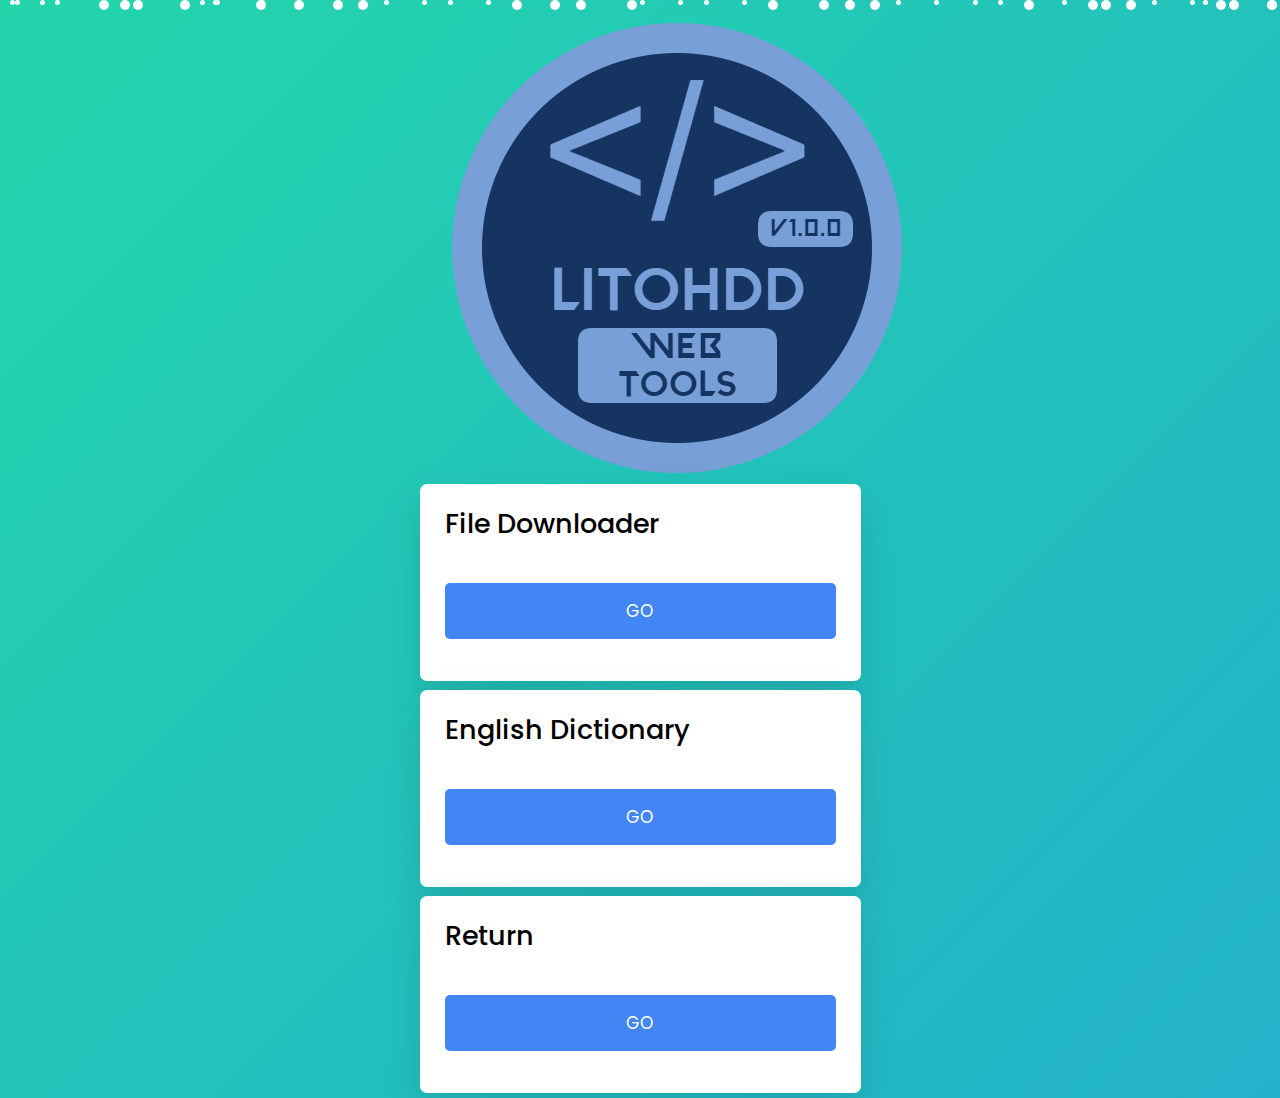
<file: projects/web_tools/index.html>
<!DOCTYPE html>
<html lang="en" dir="ltr">
  <head>
    <meta charset="utf-8">
    <title>LitoHDD | Web Tools</title>
    <link rel="icon" type="image/x-icon" href="/assets/favicon.ico" />
    <link rel="stylesheet" href="/projects/web_tools/css/style.css">
    <meta name="viewport" content="width=device-width, initial-scale=1.0">
  </head>
  <body>
    <div class="tpl-snow">
      <div></div>
      <div></div>
      <div></div>
      <div></div>
      <div></div>
      <div></div>
      <div></div>
      <div></div>
      <div></div>
      <div></div>
      <div></div>
      <div></div>
      <div></div>
      <div></div>
      <div></div>
      <div></div>
      <div></div>
      <div></div>
      <div></div>
      <div></div>
      <div></div>
      <div></div>
      <div></div>
      <div></div>
      <div></div>
      <div></div>
      <div></div>
      <div></div>
      <div></div>
      <div></div>
      <div></div>
      <div></div>
      <div></div>
      <div></div>
      <div></div>
      <div></div>
      <div></div>
      <div></div>
      <div></div>
      <div></div>
      <div></div>
      <div></div>
      <div></div>
      <div></div>
      <div></div>
      <div></div>
      <div></div>
      <div></div>
  </div>
  <section>
    <img id="avatar" src="/projects/web_tools/images/avatar.png" alt="">
  </section>
    <div class="wrapper">
      <header>
        <h1>File Downloader</h1>
      </header>
      <form action="#">
        <a href="tools/file_downloader/file_downloader.html"><button>GO</button></a>
      </form>
    </div>
    <div class="wrapper">
      <header>
        <h1>English Dictionary</h1>
      </header>
      <form action="#">
        <a href="tools/english_dictionary/english_dictionary.html"><button>GO</button></a>
      </form>
    </div>
    <div class="wrapper">
      <header>
        <h1>Return</h1>
      </header>
      <form action="#">
        <a href="/index.html"><button>GO</button></a>
      </form>
    </div>
  </body>
</html>
</file>
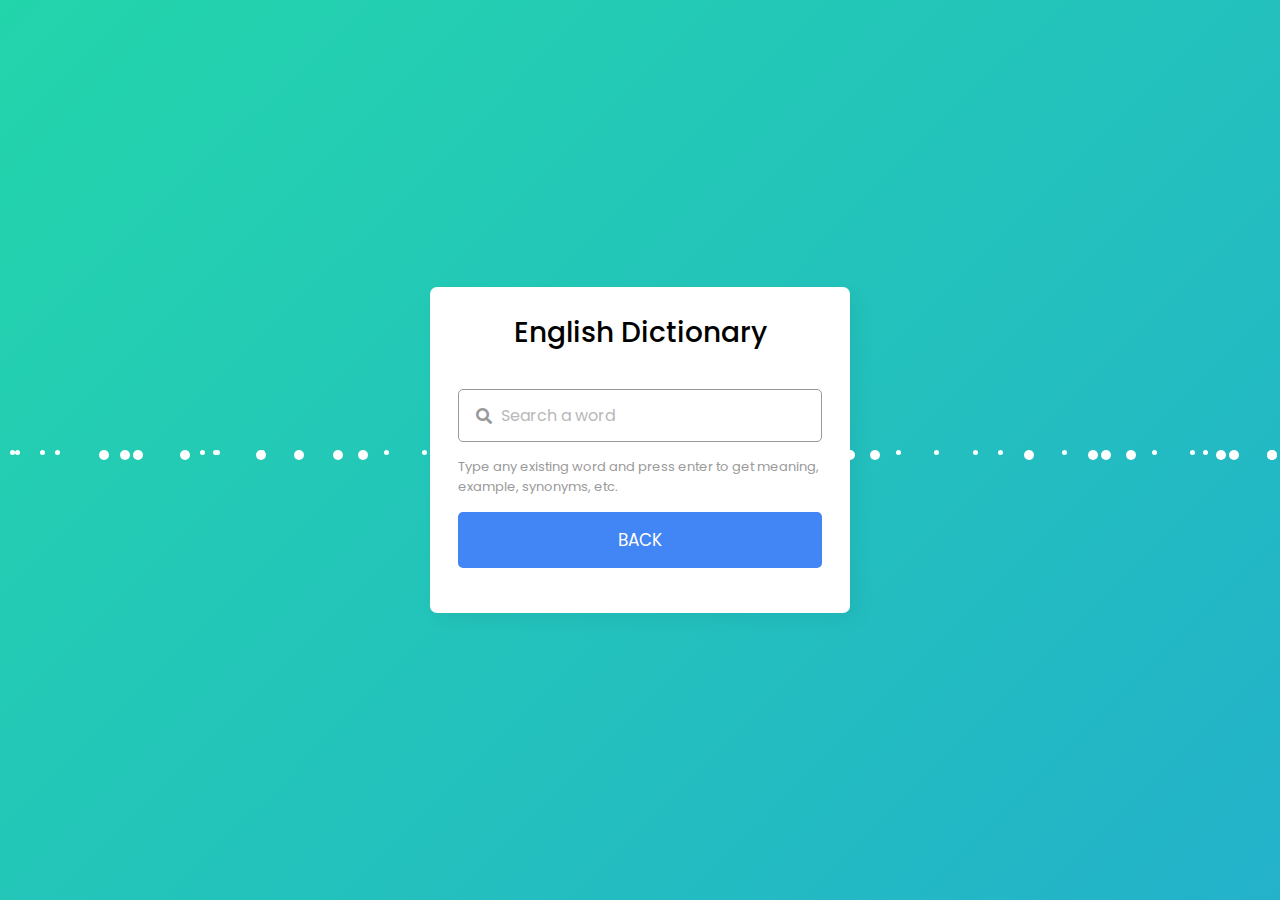
<file: projects/web_tools/tools/english_dictionary/english_dictionary.html>
<!DOCTYPE html>
<html lang="en" dir="ltr">
  <head>
    <meta charset="utf-8">  
    <title>Dictionary App in JavaScript | LitoHDD | Web Tools</title>
    <link rel="icon" type="image/x-icon" href="/assets/favicon.ico" />
    <link rel="stylesheet" href="/projects/web_tools/tools/english_dictionary/css/style.css">
    <meta name="viewport" content="width=device-width, initial-scale=1.0">
    <link rel="stylesheet" href="https://fonts.googleapis.com/icon?family=Material+Icons">
    <link rel="stylesheet" href="https://cdnjs.cloudflare.com/ajax/libs/font-awesome/5.15.3/css/all.min.css"/>
  </head>
  <body>
    <div class="tpl-snow">
      <div></div>
      <div></div>
      <div></div>
      <div></div>
      <div></div>
      <div></div>
      <div></div>
      <div></div>
      <div></div>
      <div></div>
      <div></div>
      <div></div>
      <div></div>
      <div></div>
      <div></div>
      <div></div>
      <div></div>
      <div></div>
      <div></div>
      <div></div>
      <div></div>
      <div></div>
      <div></div>
      <div></div>
      <div></div>
      <div></div>
      <div></div>
      <div></div>
      <div></div>
      <div></div>
      <div></div>
      <div></div>
      <div></div>
      <div></div>
      <div></div>
      <div></div>
      <div></div>
      <div></div>
      <div></div>
      <div></div>
      <div></div>
      <div></div>
      <div></div>
      <div></div>
      <div></div>
      <div></div>
      <div></div>
      <div></div>
  </div>
    <div class="wrapper">
      <header>English Dictionary</header>
      <div class="search">
        <input type="text" placeholder="Search a word" required spellcheck="false">
        <i class="fas fa-search"></i>
        <span class="material-icons">close</span>
      </div>
      <p class="info-text">Type any existing word and press enter to get meaning, example, synonyms, etc.</p>
      <ul>
        <li class="word">
          <div class="details">
            <p>__</p>
            <span>_ _</span>
          </div>
          <i class="fas fa-volume-up"></i>
        </li>
        <div class="content">
          <li class="meaning">
            <div class="details">
              <p>Meaning</p>
              <span>___</span>
            </div>
          </li>
          <li class="example">
            <div class="details">
              <p>Example</p>
              <span>___</span>
            </div>
          </li>
          <li class="synonyms">
            <div class="details">
              <p>Synonyms</p>
              <div class="list"></div>
            </div>
          </li>
        </div>
      </ul>
      <a href="/projects/web_tools/index.html"><button id="back-button" >BACK</button></a>
    </div>
    <script src="/projects/web_tools/tools/english_dictionary/js/script.js"></script>
  </body>
</html>
</file>
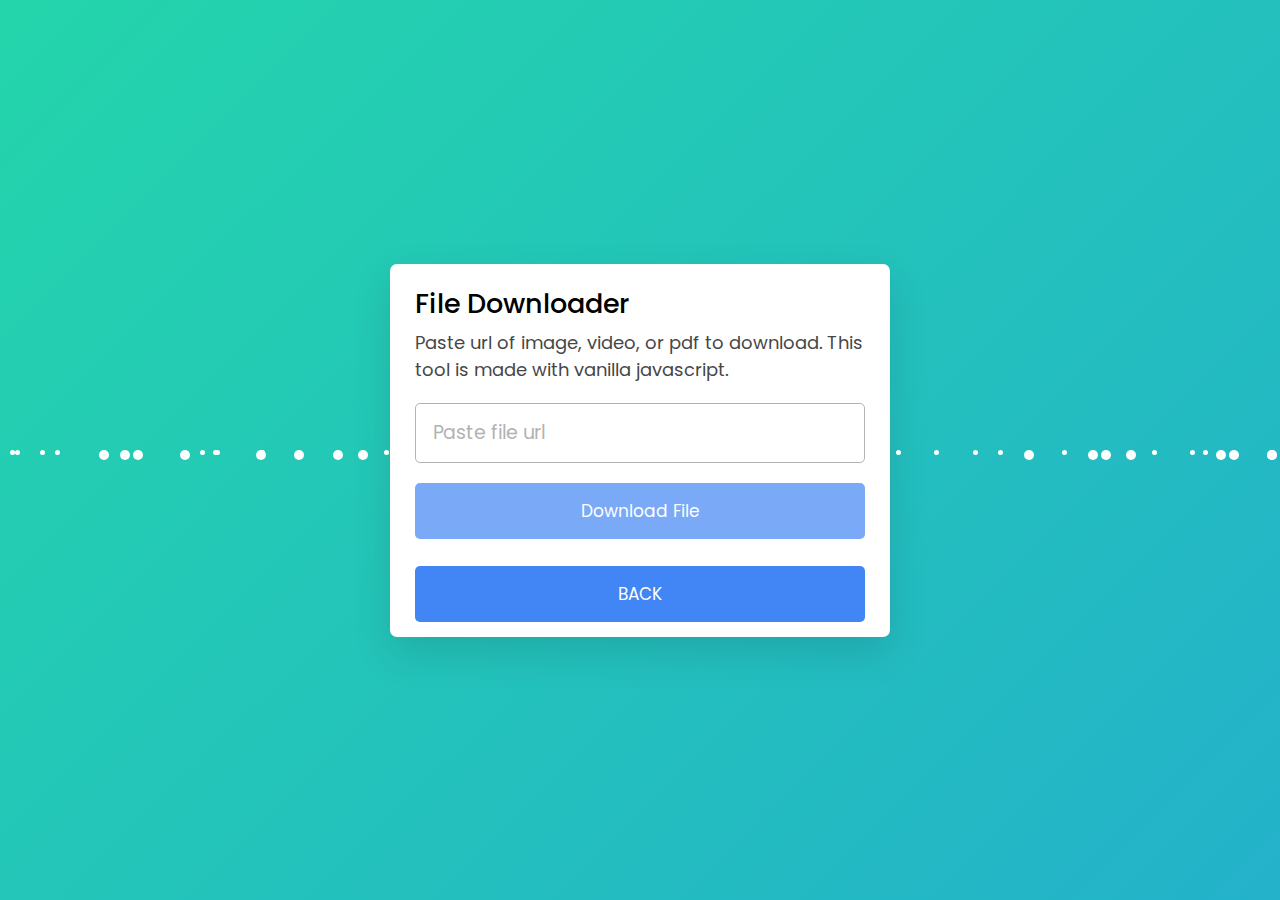
<file: projects/web_tools/tools/file_downloader/file_downloader.html>
<!DOCTYPE html>
<html lang="en" dir="ltr">
  <head>
    <meta charset="utf-8">
    <title>File Downloader in JavaScript | LitoHDD | Web Tools</title>
    <link rel="stylesheet" href="/projects/web_tools/tools/file_downloader/css/style.css">
    <meta name="viewport" content="width=device-width, initial-scale=1.0">
  </head>
  <body>
    <div class="tpl-snow">
      <div></div>
      <div></div>
      <div></div>
      <div></div>
      <div></div>
      <div></div>
      <div></div>
      <div></div>
      <div></div>
      <div></div>
      <div></div>
      <div></div>
      <div></div>
      <div></div>
      <div></div>
      <div></div>
      <div></div>
      <div></div>
      <div></div>
      <div></div>
      <div></div>
      <div></div>
      <div></div>
      <div></div>
      <div></div>
      <div></div>
      <div></div>
      <div></div>
      <div></div>
      <div></div>
      <div></div>
      <div></div>
      <div></div>
      <div></div>
      <div></div>
      <div></div>
      <div></div>
      <div></div>
      <div></div>
      <div></div>
      <div></div>
      <div></div>
      <div></div>
      <div></div>
      <div></div>
      <div></div>
      <div></div>
      <div></div>
  </div>
    <div class="wrapper">
      <header>
        <h1>File Downloader</h1>
        <p>Paste url of image, video, or pdf to download. This tool is made with vanilla javascript.</p>
      </header>
      <form action="#">
        <input type="url" placeholder="Paste file url" required>
        <button>Download File</button>
      </form>
      <a href="/projects/web_tools/index.html"><button id="back-button" >BACK</button></a>
    </div>
    <script src="/projects/web_tools/tools/file_downloader/js/script.js"></script>
  </body>
</html>
</file>
<file: projects/web_tools/css/style.css>
/* Import Google Font - Poppins */
@import url('https://fonts.googleapis.com/css2?family=Poppins:wght@400;500;600;700&display=swap');

* {
    margin: 0;
    padding: 0;
    box-sizing: border-box;
    font-family: 'Poppins', sans-serif;
}

body {
    background: linear-gradient(-45deg, #ee7752, #e73c7e, #23a6d5, #23d5ab);
    background-size: 400% 400%;
    animation: gradient 15s ease infinite;
    display: grid;
    padding: 0 10px;
    align-items: center;
    justify-content: center;
    min-height: 100vh;
}

#avatar {
    margin-top: 5%;
    margin-left: 8.2%;
    border-radius: 350px;
}

.wrapper {
    margin: 1%;
    max-width: 500px;
    background: #fff;
    border-radius: 7px;
    padding: 20px 25px 15px;
    box-shadow: 0 15px 40px rgba(0, 0, 0, 0.12);
}

header h1 {
    font-size: 27px;
    font-weight: 500;
}

form {
    margin: 0px 0 27px;
}

form button {
    width: 100%;
    border: none;
    outline: none;
    color: #fff;
    cursor: pointer;
    font-size: 17px;
    margin-top: 10%;
    padding: 15px 0;
    border-radius: 5px;
    pointer-events: none;
    background: #4285F4;
    transition: opacity 0.15s ease;
}

@keyframes gradient {
    0% {
        background-position: 0% 50%;
    }
    50% {
        background-position: 100% 50%;
    }
    100% {
        background-position: 0% 50%;
    }
}

@-moz-keyframes nieve{	
	from{top:-40px;}
    to{top:101%;}
}
@-webkit-keyframes nieve{	
	from{top:-40px;}
    to{top:2000px;}
}
@keyframes nieve{	
	from{top:-40px;}
    to{top:2000px;}
}

@-moz-keyframes horiz2{
    20%{transform:translateX(0);}
    50%{transform:translateX(150px);}
    80%{transform:translateX(0);}
}
@-webkit-keyframes horiz2{
    20%{transform:translateX(0);}
    50%{transform:translateX(150px);}
    80%{transform:translateX(0);}
}
@keyframes horiz2{
    20%{transform:translateX(0);}
    50%{transform:translateX(-70px);}
    80%{transform:translateX(0);}
}

@-moz-keyframes horiz{
    20%{transform:translateX(0);}
    50%{transform:translateX(150px);}
    80%{transform:translateX(0);}
}
@-webkit-keyframes horiz{
    20%{transform:translateX(0);}
    50%{transform:translateX(150px);}
    80%{transform:translateX(0);}
}
@keyframes horiz{
    20%{transform:translateX(0);}
    50%{transform:translateX(150px);}
    80%{transform: translateX(0);}
}
	
.tpl-snow > div{position:fixed;-webkit-animation:ease-in infinite normal;-moz-animation:ease-in infinite normal;animation:ease-in infinite normal;}	

.tpl-snow > div{z-index:9999999999999;width:10px;height:10px;-moz-border-radius:50%;-webkit-border-radius:50%;border-radius:50%;background-color:#fff;-webkit-animation-name:nieve,horiz;-moz-animation-name:nieve,horiz;animation-name:nieve,horiz;}
.tpl-snow > div:nth-of-type(odd){width:5px; height:5px;-webkit-animation-name:nieve,horiz2;-moz-animation-name:nieve,horiz2;animation-name:nieve,horiz2;}

.tpl-snow > div:nth-of-type(1){left:40px;-webkit-animation-duration:5.5s;-moz-animation-duration:5.5s;animation-duration:5.5s;-webkit-animation-delay:1s;-moz-animation-delay:1s;animation-delay:1s;}
.tpl-snow > div:nth-of-type(2){left:120px;-webkit-animation-duration:7s;-moz-animation-duration:7s;animation-duration:7s;}
.tpl-snow > div:nth-of-type(3){left:200px;-webkit-animation-duration:8s;-moz-animation-duration:8s;animation-duration:8s;}
.tpl-snow > div:nth-of-type(4){left:20%;-webkit-animation-duration:6s;-moz-animation-duration:6s;animation-duration:6s;-webkit-animation-delay:1s;-moz-animation-delay:1s;animation-delay:1s;}
.tpl-snow > div:nth-of-type(5){left:30%;-webkit-animation-duration:9s;-moz-animation-duration:9s;animation-duration:9s;}
.tpl-snow > div:nth-of-type(6){left:40%;-webkit-animation-duration:7.2s;-moz-animation-duration:7.2s;animation-duration:7.2s;-webkit-animation-delay:1s;-moz-animation-delay:1s;animation-delay:1s;}
.tpl-snow > div:nth-of-type(7){left:50%;-webkit-animation-duration:10s;-moz-animation-duration:10s;animation-duration:10s;}
.tpl-snow > div:nth-of-type(8){left:60%;-webkit-animation-duration:6.4s;-moz-animation-duration:6.4s;animation-duration:6.4s;-webkit-animation-delay:1s;-moz-animation-delay:1s;animation-delay:1s;}
.tpl-snow > div:nth-of-type(9){left:70%;-webkit-animation-duration:10s;-moz-animation-duration:10s;animation-duration:10s;-webkit-animation-delay:1.4s;-moz-animation-delay:1.4s;animation-delay:1.4s;}
.tpl-snow > div:nth-of-type(10){left:80%;-webkit-animation-duration:8s;-moz-animation-duration:8s;animation-duration:8s;}
.tpl-snow > div:nth-of-type(11){left:90%;-webkit-animation-duration:7.1s;-moz-animation-duration:7.1s;animation-duration:7.1s;-webkit-animation-delay:2s;-moz-animation-delay:2s;animation-delay:2s;}
.tpl-snow > div:nth-of-type(12){left:99%;-webkit-animation-duration:6.6s;-moz-animation-duration:6.6s;animation-duration:6.6s;-webkit-animation-delay:1.6s;-moz-animation-delay:1.6s;animation-delay:1.6s;}
.tpl-snow > div:nth-of-type(13){left:10px;-webkit-animation-duration:10.2s;-moz-animation-duration:10.2s;animation-duration:10.2s;}
.tpl-snow > div:nth-of-type(14){left:180px;-webkit-animation-duration:12s;-moz-animation-duration:12s;animation-duration:12s;}
.tpl-snow > div:nth-of-type(15){left:213px;-webkit-animation-duration:7.3s;-moz-animation-duration:7.3s;animation-duration:7.3s;-webkit-animation-delay:.5s;-moz-animation-delay:.5s;animation-delay:.5s;}
.tpl-snow > div:nth-of-type(16){left:23%;-webkit-animation-duration:9.2s;-moz-animation-duration:9.2s;animation-duration:9.2s;}
.tpl-snow > div:nth-of-type(17){left:38%;-webkit-animation-duration:5s;-moz-animation-duration:5s;animation-duration:5s;}
.tpl-snow > div:nth-of-type(18){left:45%;-webkit-animation-duration:15s;-moz-animation-duration:15s;animation-duration:15s;}
.tpl-snow > div:nth-of-type(19){left:58%;-webkit-animation-duration:5s;-moz-animation-duration:5s;animation-duration:5s;}
.tpl-snow > div:nth-of-type(20){left:64%;-webkit-animation-duration:12s;-moz-animation-duration:12s;animation-duration:12s;}
.tpl-snow > div:nth-of-type(21){left:76%;-webkit-animation-duration:5.6s;-moz-animation-duration:5.6s;animation-duration:5.6s;-webkit-animation-delay:1s;-moz-animation-delay:1s;animation-delay:1s;}
.tpl-snow > div:nth-of-type(22){left:86%;-webkit-animation-duration:8.5s;-moz-animation-duration:8.5s;animation-duration:8.5s;}
.tpl-snow > div:nth-of-type(23){left:83%;-webkit-animation-duration:14.4s;-moz-animation-duration:14.4s;animation-duration:14.4s;}
.tpl-snow > div:nth-of-type(24){left:95%;-webkit-animation-duration:12s;-moz-animation-duration:12s;animation-duration:12s;}
.tpl-snow > div:nth-of-type(25){left:55px;-webkit-animation-duration:8.7s;-moz-animation-duration:8.7s;animation-duration:8.7s;-webkit-animation-delay:1.2s;-moz-animation-delay:1.2s;animation-delay:1.2s;}
.tpl-snow > div:nth-of-type(26){left:133px;-webkit-animation-duration:5.2s;-moz-animation-duration:5.2s;animation-duration:5.2s;}
.tpl-snow > div:nth-of-type(27){left:215px;-webkit-animation-duration:10.4s;-moz-animation-duration:10.4s;animation-duration:10.4s;-webkit-animation-delay:1.6s;-moz-animation-delay:1.6s;animation-delay:1.6s;}
.tpl-snow > div:nth-of-type(28){left:26%;-webkit-animation-duration:9s;-moz-animation-duration:9s;animation-duration:9s;}
.tpl-snow > div:nth-of-type(29){left:33%;-webkit-animation-duration:12s;-moz-animation-duration:12s;animation-duration:12s;}
.tpl-snow > div:nth-of-type(30){left:49%;-webkit-animation-duration:9.4s;-moz-animation-duration:9.4s;animation-duration:9.4s;-webkit-animation-delay:1s;-moz-animation-delay:1s;animation-delay:1s;}
.tpl-snow > div:nth-of-type(31){left:55%;-webkit-animation-duration:9.1s;-moz-animation-duration:9.1s;animation-duration:9.1s;}
.tpl-snow > div:nth-of-type(32){left:68%;-webkit-animation-duration:9.6s;-moz-animation-duration:9.6s;animation-duration:9.6s;-webkit-animation-delay:.5s;-moz-animation-delay:.5s;animation-delay:.5s;}
.tpl-snow > div:nth-of-type(33){left:73%;-webkit-animation-duration:12.4s;-moz-animation-duration:12.4s;animation-duration:12.4s;-webkit-animation-delay:1s;-moz-animation-delay:1s;animation-delay:1s;}
.tpl-snow > div:nth-of-type(34){left:85%;-webkit-animation-duration:9s;-moz-animation-duration:9s;animation-duration:9s;-webkit-animation-delay:1.5s;-moz-animation-delay:1.5s;animation-delay:1.5s;}
.tpl-snow > div:nth-of-type(35){left:93%;-webkit-animation-duration:5s;-moz-animation-duration:5s;animation-duration:5s;}
.tpl-snow > div:nth-of-type(36){left:99%;-webkit-animation-duration:10.6s;-moz-animation-duration:10.6s;animation-duration:10.6s;}
.tpl-snow > div:nth-of-type(37){left:15px;-webkit-animation-duration:9.6s;-moz-animation-duration:9.6s;animation-duration:9.6s;}
.tpl-snow > div:nth-of-type(38){left:99px;-webkit-animation-duration:7.5s;-moz-animation-duration:7.5s;animation-duration:7.5s;}
.tpl-snow > div:nth-of-type(39){left:260px;-webkit-animation-duration:11s;-moz-animation-duration:11s;animation-duration:11s;-webkit-animation-delay:1s;-moz-animation-delay:1s;animation-delay:1s;}
.tpl-snow > div:nth-of-type(40){left:28%;-webkit-animation-duration:19s;-moz-animation-duration:19s;animation-duration:19s;}
.tpl-snow > div:nth-of-type(41){left:35%;-webkit-animation-duration:14s;-moz-animation-duration:14s;animation-duration:14s;}
.tpl-snow > div:nth-of-type(42){left:43%;-webkit-animation-duration:5.6s;-moz-animation-duration:5.6s;animation-duration:5.6s;}
.tpl-snow > div:nth-of-type(43){left:53%;-webkit-animation-duration:8.8s;-moz-animation-duration:8.8s;animation-duration:8.8s;-webkit-animation-delay:1s;-moz-animation-delay:1s;animation-delay:1s;}
.tpl-snow > div:nth-of-type(44){left:66%;-webkit-animation-duration:16s;-moz-animation-duration:16s;animation-duration:16s;}
.tpl-snow > div:nth-of-type(45){left:78%;-webkit-animation-duration:6s;-moz-animation-duration:6s;animation-duration:6s;}
.tpl-snow > div:nth-of-type(46){left:88%;-webkit-animation-duration:9.5s;-moz-animation-duration:9.5s;animation-duration:9.5s;-webkit-animation-delay:.5s;-moz-animation-delay:.5s;animation-delay:.5s;}
.tpl-snow > div:nth-of-type(47){left:94%;-webkit-animation-duration:7.6s;-moz-animation-duration:7.6s;animation-duration:7.6s;}
.tpl-snow > div:nth-of-type(48){left:96%;-webkit-animation-duration:8.2s;-moz-animation-duration:8.2s;animation-duration:8.2s;-webkit-animation-delay:.3s;-moz-animation-delay:.3s;animation-delay:.3s;}

@media(max-width:600px){
	.tpl-snow > div:nth-of-type(24) ~ *{display:none;}
}

@media(max-width:800px){
	.tpl-snow > div:nth-of-type(36) ~ *{display:none;}
}
</file>
<file: projects/web_tools/tools/english_dictionary/css/style.css>
/* Import Google Font - Poppins */
@import url('https://fonts.googleapis.com/css2?family=Poppins:wght@400;500;600;700&display=swap');

* {
  margin: 0;
  padding: 0;
  box-sizing: border-box;
  font-family: 'Poppins', sans-serif;
}

body {
  display: flex;
  align-items: center;
  justify-content: center;
  min-height: 100vh;
  background: linear-gradient(-45deg, #ee7752, #e73c7e, #23a6d5, #23d5ab);
  background-size: 400% 400%;
  animation: gradient 15s ease infinite;
}

::selection {
  color: #fff;
  background: #4D59FB;
}

.wrapper {
  width: 420px;
  border-radius: 7px;
  background: #fff;
  padding: 25px 28px 45px;
  box-shadow: 7px 7px 20px rgba(0, 0, 0, 0.05);
}

.wrapper header {
  font-size: 28px;
  font-weight: 500;
  text-align: center;
}

.wrapper .search {
  position: relative;
  margin: 35px 0 18px;
}

.search input {
  height: 53px;
  width: 100%;
  outline: none;
  font-size: 16px;
  border-radius: 5px;
  padding: 0 42px;
  border: 1px solid #999;
}

.search input:focus {
  padding: 0 41px;
  border: 2px solid #4D59FB;
}

.search input::placeholder {
  color: #B8B8B8;
}

.search :where(i, span) {
  position: absolute;
  top: 50%;
  color: #999;
  transform: translateY(-50%);
}

.search i {
  left: 18px;
  pointer-events: none;
  font-size: 16px;
}

.search input:focus~i {
  color: #4D59FB;
}

.search span {
  right: 15px;
  cursor: pointer;
  font-size: 18px;
  display: none;
}

.search input:valid~span {
  display: block;
}

.wrapper .info-text {
  font-size: 13px;
  color: #9A9A9A;
  margin: -3px 0px 15px;
}

.wrapper.active .info-text {
  display: none;
}

.info-text span {
  font-weight: 500;
}

.wrapper ul {
  height: 0;
  opacity: 0;
  padding-right: 1px;
  overflow-y: hidden;
  transition: all 0.2s ease;
}

.wrapper.active ul {
  opacity: 1;
  height: 303px;
}

.wrapper ul li {
  display: flex;
  list-style: none;
  margin-bottom: 14px;
  align-items: center;
  padding-bottom: 17px;
  border-bottom: 1px solid #D9D9D9;
  justify-content: space-between;
}

ul li:last-child {
  margin-bottom: 0;
  border-bottom: 0;
  padding-bottom: 0;
}

ul .word p {
  font-size: 22px;
  font-weight: 500;
}

ul .word span {
  font-size: 12px;
  color: #989898;
}

ul .word i {
  color: #999;
  font-size: 15px;
  cursor: pointer;
}

ul .content {
  max-height: 215px;
  overflow-y: auto;
}

ul .content::-webkit-scrollbar {
  width: 0px;
}

.content li .details {
  padding-left: 10px;
  border-radius: 4px 0 0 4px;
  border-left: 3px solid #4D59FB;
}

.content li p {
  font-size: 17px;
  font-weight: 500;
}

.content li span {
  font-size: 15px;
  color: #7E7E7E;
}

.content .synonyms .list {
  display: flex;
  flex-wrap: wrap;
}

.content .synonyms span {
  cursor: pointer;
  margin-right: 5px;
  text-decoration: underline;
}

#back-button {
  width: 100%;
  border: none;
  outline: none;
  color: #fff;
  cursor: pointer;
  font-size: 17px;
  margin-top: 0px;
  padding: 15px 0;
  border-radius: 5px;
  pointer-events: none;
  background: #4285F4;
  transition: opacity 0.15s ease;
}

@keyframes gradient {
  0% {
    background-position: 0% 50%;
  }

  50% {
    background-position: 100% 50%;
  }

  100% {
    background-position: 0% 50%;
  }
}

@-moz-keyframes nieve {
  from {
    top: -40px;
  }

  to {
    top: 101%;
  }
}

@-webkit-keyframes nieve {
  from {
    top: -40px;
  }

  to {
    top: 2000px;
  }
}

@keyframes nieve {
  from {
    top: -40px;
  }

  to {
    top: 2000px;
  }
}

@-moz-keyframes horiz2 {
  20% {
    transform: translateX(0);
  }

  50% {
    transform: translateX(150px);
  }

  80% {
    transform: translateX(0);
  }
}

@-webkit-keyframes horiz2 {
  20% {
    transform: translateX(0);
  }

  50% {
    transform: translateX(150px);
  }

  80% {
    transform: translateX(0);
  }
}

@keyframes horiz2 {
  20% {
    transform: translateX(0);
  }

  50% {
    transform: translateX(-70px);
  }

  80% {
    transform: translateX(0);
  }
}

@-moz-keyframes horiz {
  20% {
    transform: translateX(0);
  }

  50% {
    transform: translateX(150px);
  }

  80% {
    transform: translateX(0);
  }
}

@-webkit-keyframes horiz {
  20% {
    transform: translateX(0);
  }

  50% {
    transform: translateX(150px);
  }

  80% {
    transform: translateX(0);
  }
}

@keyframes horiz {
  20% {
    transform: translateX(0);
  }

  50% {
    transform: translateX(150px);
  }

  80% {
    transform: translateX(0);
  }
}

.tpl-snow>div {
  position: fixed;
  -webkit-animation: ease-in infinite normal;
  -moz-animation: ease-in infinite normal;
  animation: ease-in infinite normal;
}

.tpl-snow>div {
  z-index: 9999999999999;
  width: 10px;
  height: 10px;
  -moz-border-radius: 50%;
  -webkit-border-radius: 50%;
  border-radius: 50%;
  background-color: #fff;
  -webkit-animation-name: nieve, horiz;
  -moz-animation-name: nieve, horiz;
  animation-name: nieve, horiz;
}

.tpl-snow>div:nth-of-type(odd) {
  width: 5px;
  height: 5px;
  -webkit-animation-name: nieve, horiz2;
  -moz-animation-name: nieve, horiz2;
  animation-name: nieve, horiz2;
}

.tpl-snow>div:nth-of-type(1) {
  left: 40px;
  -webkit-animation-duration: 5.5s;
  -moz-animation-duration: 5.5s;
  animation-duration: 5.5s;
  -webkit-animation-delay: 1s;
  -moz-animation-delay: 1s;
  animation-delay: 1s;
}

.tpl-snow>div:nth-of-type(2) {
  left: 120px;
  -webkit-animation-duration: 7s;
  -moz-animation-duration: 7s;
  animation-duration: 7s;
}

.tpl-snow>div:nth-of-type(3) {
  left: 200px;
  -webkit-animation-duration: 8s;
  -moz-animation-duration: 8s;
  animation-duration: 8s;
}

.tpl-snow>div:nth-of-type(4) {
  left: 20%;
  -webkit-animation-duration: 6s;
  -moz-animation-duration: 6s;
  animation-duration: 6s;
  -webkit-animation-delay: 1s;
  -moz-animation-delay: 1s;
  animation-delay: 1s;
}

.tpl-snow>div:nth-of-type(5) {
  left: 30%;
  -webkit-animation-duration: 9s;
  -moz-animation-duration: 9s;
  animation-duration: 9s;
}

.tpl-snow>div:nth-of-type(6) {
  left: 40%;
  -webkit-animation-duration: 7.2s;
  -moz-animation-duration: 7.2s;
  animation-duration: 7.2s;
  -webkit-animation-delay: 1s;
  -moz-animation-delay: 1s;
  animation-delay: 1s;
}

.tpl-snow>div:nth-of-type(7) {
  left: 50%;
  -webkit-animation-duration: 10s;
  -moz-animation-duration: 10s;
  animation-duration: 10s;
}

.tpl-snow>div:nth-of-type(8) {
  left: 60%;
  -webkit-animation-duration: 6.4s;
  -moz-animation-duration: 6.4s;
  animation-duration: 6.4s;
  -webkit-animation-delay: 1s;
  -moz-animation-delay: 1s;
  animation-delay: 1s;
}

.tpl-snow>div:nth-of-type(9) {
  left: 70%;
  -webkit-animation-duration: 10s;
  -moz-animation-duration: 10s;
  animation-duration: 10s;
  -webkit-animation-delay: 1.4s;
  -moz-animation-delay: 1.4s;
  animation-delay: 1.4s;
}

.tpl-snow>div:nth-of-type(10) {
  left: 80%;
  -webkit-animation-duration: 8s;
  -moz-animation-duration: 8s;
  animation-duration: 8s;
}

.tpl-snow>div:nth-of-type(11) {
  left: 90%;
  -webkit-animation-duration: 7.1s;
  -moz-animation-duration: 7.1s;
  animation-duration: 7.1s;
  -webkit-animation-delay: 2s;
  -moz-animation-delay: 2s;
  animation-delay: 2s;
}

.tpl-snow>div:nth-of-type(12) {
  left: 99%;
  -webkit-animation-duration: 6.6s;
  -moz-animation-duration: 6.6s;
  animation-duration: 6.6s;
  -webkit-animation-delay: 1.6s;
  -moz-animation-delay: 1.6s;
  animation-delay: 1.6s;
}

.tpl-snow>div:nth-of-type(13) {
  left: 10px;
  -webkit-animation-duration: 10.2s;
  -moz-animation-duration: 10.2s;
  animation-duration: 10.2s;
}

.tpl-snow>div:nth-of-type(14) {
  left: 180px;
  -webkit-animation-duration: 12s;
  -moz-animation-duration: 12s;
  animation-duration: 12s;
}

.tpl-snow>div:nth-of-type(15) {
  left: 213px;
  -webkit-animation-duration: 7.3s;
  -moz-animation-duration: 7.3s;
  animation-duration: 7.3s;
  -webkit-animation-delay: .5s;
  -moz-animation-delay: .5s;
  animation-delay: .5s;
}

.tpl-snow>div:nth-of-type(16) {
  left: 23%;
  -webkit-animation-duration: 9.2s;
  -moz-animation-duration: 9.2s;
  animation-duration: 9.2s;
}

.tpl-snow>div:nth-of-type(17) {
  left: 38%;
  -webkit-animation-duration: 5s;
  -moz-animation-duration: 5s;
  animation-duration: 5s;
}

.tpl-snow>div:nth-of-type(18) {
  left: 45%;
  -webkit-animation-duration: 15s;
  -moz-animation-duration: 15s;
  animation-duration: 15s;
}

.tpl-snow>div:nth-of-type(19) {
  left: 58%;
  -webkit-animation-duration: 5s;
  -moz-animation-duration: 5s;
  animation-duration: 5s;
}

.tpl-snow>div:nth-of-type(20) {
  left: 64%;
  -webkit-animation-duration: 12s;
  -moz-animation-duration: 12s;
  animation-duration: 12s;
}

.tpl-snow>div:nth-of-type(21) {
  left: 76%;
  -webkit-animation-duration: 5.6s;
  -moz-animation-duration: 5.6s;
  animation-duration: 5.6s;
  -webkit-animation-delay: 1s;
  -moz-animation-delay: 1s;
  animation-delay: 1s;
}

.tpl-snow>div:nth-of-type(22) {
  left: 86%;
  -webkit-animation-duration: 8.5s;
  -moz-animation-duration: 8.5s;
  animation-duration: 8.5s;
}

.tpl-snow>div:nth-of-type(23) {
  left: 83%;
  -webkit-animation-duration: 14.4s;
  -moz-animation-duration: 14.4s;
  animation-duration: 14.4s;
}

.tpl-snow>div:nth-of-type(24) {
  left: 95%;
  -webkit-animation-duration: 12s;
  -moz-animation-duration: 12s;
  animation-duration: 12s;
}

.tpl-snow>div:nth-of-type(25) {
  left: 55px;
  -webkit-animation-duration: 8.7s;
  -moz-animation-duration: 8.7s;
  animation-duration: 8.7s;
  -webkit-animation-delay: 1.2s;
  -moz-animation-delay: 1.2s;
  animation-delay: 1.2s;
}

.tpl-snow>div:nth-of-type(26) {
  left: 133px;
  -webkit-animation-duration: 5.2s;
  -moz-animation-duration: 5.2s;
  animation-duration: 5.2s;
}

.tpl-snow>div:nth-of-type(27) {
  left: 215px;
  -webkit-animation-duration: 10.4s;
  -moz-animation-duration: 10.4s;
  animation-duration: 10.4s;
  -webkit-animation-delay: 1.6s;
  -moz-animation-delay: 1.6s;
  animation-delay: 1.6s;
}

.tpl-snow>div:nth-of-type(28) {
  left: 26%;
  -webkit-animation-duration: 9s;
  -moz-animation-duration: 9s;
  animation-duration: 9s;
}

.tpl-snow>div:nth-of-type(29) {
  left: 33%;
  -webkit-animation-duration: 12s;
  -moz-animation-duration: 12s;
  animation-duration: 12s;
}

.tpl-snow>div:nth-of-type(30) {
  left: 49%;
  -webkit-animation-duration: 9.4s;
  -moz-animation-duration: 9.4s;
  animation-duration: 9.4s;
  -webkit-animation-delay: 1s;
  -moz-animation-delay: 1s;
  animation-delay: 1s;
}

.tpl-snow>div:nth-of-type(31) {
  left: 55%;
  -webkit-animation-duration: 9.1s;
  -moz-animation-duration: 9.1s;
  animation-duration: 9.1s;
}

.tpl-snow>div:nth-of-type(32) {
  left: 68%;
  -webkit-animation-duration: 9.6s;
  -moz-animation-duration: 9.6s;
  animation-duration: 9.6s;
  -webkit-animation-delay: .5s;
  -moz-animation-delay: .5s;
  animation-delay: .5s;
}

.tpl-snow>div:nth-of-type(33) {
  left: 73%;
  -webkit-animation-duration: 12.4s;
  -moz-animation-duration: 12.4s;
  animation-duration: 12.4s;
  -webkit-animation-delay: 1s;
  -moz-animation-delay: 1s;
  animation-delay: 1s;
}

.tpl-snow>div:nth-of-type(34) {
  left: 85%;
  -webkit-animation-duration: 9s;
  -moz-animation-duration: 9s;
  animation-duration: 9s;
  -webkit-animation-delay: 1.5s;
  -moz-animation-delay: 1.5s;
  animation-delay: 1.5s;
}

.tpl-snow>div:nth-of-type(35) {
  left: 93%;
  -webkit-animation-duration: 5s;
  -moz-animation-duration: 5s;
  animation-duration: 5s;
}

.tpl-snow>div:nth-of-type(36) {
  left: 99%;
  -webkit-animation-duration: 10.6s;
  -moz-animation-duration: 10.6s;
  animation-duration: 10.6s;
}

.tpl-snow>div:nth-of-type(37) {
  left: 15px;
  -webkit-animation-duration: 9.6s;
  -moz-animation-duration: 9.6s;
  animation-duration: 9.6s;
}

.tpl-snow>div:nth-of-type(38) {
  left: 99px;
  -webkit-animation-duration: 7.5s;
  -moz-animation-duration: 7.5s;
  animation-duration: 7.5s;
}

.tpl-snow>div:nth-of-type(39) {
  left: 260px;
  -webkit-animation-duration: 11s;
  -moz-animation-duration: 11s;
  animation-duration: 11s;
  -webkit-animation-delay: 1s;
  -moz-animation-delay: 1s;
  animation-delay: 1s;
}

.tpl-snow>div:nth-of-type(40) {
  left: 28%;
  -webkit-animation-duration: 19s;
  -moz-animation-duration: 19s;
  animation-duration: 19s;
}

.tpl-snow>div:nth-of-type(41) {
  left: 35%;
  -webkit-animation-duration: 14s;
  -moz-animation-duration: 14s;
  animation-duration: 14s;
}

.tpl-snow>div:nth-of-type(42) {
  left: 43%;
  -webkit-animation-duration: 5.6s;
  -moz-animation-duration: 5.6s;
  animation-duration: 5.6s;
}

.tpl-snow>div:nth-of-type(43) {
  left: 53%;
  -webkit-animation-duration: 8.8s;
  -moz-animation-duration: 8.8s;
  animation-duration: 8.8s;
  -webkit-animation-delay: 1s;
  -moz-animation-delay: 1s;
  animation-delay: 1s;
}

.tpl-snow>div:nth-of-type(44) {
  left: 66%;
  -webkit-animation-duration: 16s;
  -moz-animation-duration: 16s;
  animation-duration: 16s;
}

.tpl-snow>div:nth-of-type(45) {
  left: 78%;
  -webkit-animation-duration: 6s;
  -moz-animation-duration: 6s;
  animation-duration: 6s;
}

.tpl-snow>div:nth-of-type(46) {
  left: 88%;
  -webkit-animation-duration: 9.5s;
  -moz-animation-duration: 9.5s;
  animation-duration: 9.5s;
  -webkit-animation-delay: .5s;
  -moz-animation-delay: .5s;
  animation-delay: .5s;
}

.tpl-snow>div:nth-of-type(47) {
  left: 94%;
  -webkit-animation-duration: 7.6s;
  -moz-animation-duration: 7.6s;
  animation-duration: 7.6s;
}

.tpl-snow>div:nth-of-type(48) {
  left: 96%;
  -webkit-animation-duration: 8.2s;
  -moz-animation-duration: 8.2s;
  animation-duration: 8.2s;
  -webkit-animation-delay: .3s;
  -moz-animation-delay: .3s;
  animation-delay: .3s;
}

@media(max-width:600px) {
  .tpl-snow>div:nth-of-type(24)~* {
    display: none;
  }
}

@media(max-width:800px) {
  .tpl-snow>div:nth-of-type(36)~* {
    display: none;
  }
}
</file>
<file: projects/web_tools/tools/file_downloader/css/style.css>
/* Import Google Font - Poppins */
@import url('https://fonts.googleapis.com/css2?family=Poppins:wght@400;500;600;700&display=swap');

* {
  margin: 0;
  padding: 0;
  box-sizing: border-box;
  font-family: 'Poppins', sans-serif;
}

body {
  display: flex;
  padding: 0 10px;
  align-items: center;
  justify-content: center;
  min-height: 100vh;
  background: linear-gradient(-45deg, #ee7752, #e73c7e, #23a6d5, #23d5ab);
  background-size: 400% 400%;
  animation: gradient 15s ease infinite;
}

.wrapper {
  max-width: 500px;
  background: #fff;
  border-radius: 7px;
  padding: 20px 25px 15px;
  box-shadow: 0 15px 40px rgba(0, 0, 0, 0.12);
}

header h1 {
  font-size: 27px;
  font-weight: 500;
}

header p {
  margin-top: 5px;
  font-size: 18px;
  color: #474747;
}

form {
  margin: 20px 0 27px;
}

form input {
  width: 100%;
  height: 60px;
  outline: none;
  padding: 0 17px;
  font-size: 19px;
  border-radius: 5px;
  border: 1px solid #b3b2b2;
  transition: 0.1s ease;
}

form input::placeholder {
  color: #b3b2b2;
}

form input:focus {
  box-shadow: 0 3px 6px rgba(0, 0, 0, 0.13);
}

form button {
  width: 100%;
  border: none;
  opacity: 0.7;
  outline: none;
  color: #fff;
  cursor: pointer;
  font-size: 17px;
  margin-top: 20px;
  padding: 15px 0;
  border-radius: 5px;
  pointer-events: none;
  background: #4285F4;
  transition: opacity 0.15s ease;
}

#back-button {
  width: 100%;
  border: none;
  outline: none;
  color: #fff;
  cursor: pointer;
  font-size: 17px;
  margin-top: 0px;
  padding: 15px 0;
  border-radius: 5px;
  pointer-events: none;
  background: #4285F4;
  transition: opacity 0.15s ease;
}

form input:valid~button {
  opacity: 1;
  pointer-events: auto;
}

@keyframes gradient {
  0% {
      background-position: 0% 50%;
  }
  50% {
      background-position: 100% 50%;
  }
  100% {
      background-position: 0% 50%;
  }
}

@-moz-keyframes nieve{	
	from{top:-40px;}
    to{top:101%;}
}
@-webkit-keyframes nieve{	
	from{top:-40px;}
    to{top:2000px;}
}
@keyframes nieve{	
	from{top:-40px;}
    to{top:2000px;}
}

@-moz-keyframes horiz2{
    20%{transform:translateX(0);}
    50%{transform:translateX(150px);}
    80%{transform:translateX(0);}
}
@-webkit-keyframes horiz2{
    20%{transform:translateX(0);}
    50%{transform:translateX(150px);}
    80%{transform:translateX(0);}
}
@keyframes horiz2{
    20%{transform:translateX(0);}
    50%{transform:translateX(-70px);}
    80%{transform:translateX(0);}
}

@-moz-keyframes horiz{
    20%{transform:translateX(0);}
    50%{transform:translateX(150px);}
    80%{transform:translateX(0);}
}
@-webkit-keyframes horiz{
    20%{transform:translateX(0);}
    50%{transform:translateX(150px);}
    80%{transform:translateX(0);}
}
@keyframes horiz{
    20%{transform:translateX(0);}
    50%{transform:translateX(150px);}
    80%{transform: translateX(0);}
}
	
.tpl-snow > div{position:fixed;-webkit-animation:ease-in infinite normal;-moz-animation:ease-in infinite normal;animation:ease-in infinite normal;}	

.tpl-snow > div{z-index:9999999999999;width:10px;height:10px;-moz-border-radius:50%;-webkit-border-radius:50%;border-radius:50%;background-color:#fff;-webkit-animation-name:nieve,horiz;-moz-animation-name:nieve,horiz;animation-name:nieve,horiz;}
.tpl-snow > div:nth-of-type(odd){width:5px; height:5px;-webkit-animation-name:nieve,horiz2;-moz-animation-name:nieve,horiz2;animation-name:nieve,horiz2;}

.tpl-snow > div:nth-of-type(1){left:40px;-webkit-animation-duration:5.5s;-moz-animation-duration:5.5s;animation-duration:5.5s;-webkit-animation-delay:1s;-moz-animation-delay:1s;animation-delay:1s;}
.tpl-snow > div:nth-of-type(2){left:120px;-webkit-animation-duration:7s;-moz-animation-duration:7s;animation-duration:7s;}
.tpl-snow > div:nth-of-type(3){left:200px;-webkit-animation-duration:8s;-moz-animation-duration:8s;animation-duration:8s;}
.tpl-snow > div:nth-of-type(4){left:20%;-webkit-animation-duration:6s;-moz-animation-duration:6s;animation-duration:6s;-webkit-animation-delay:1s;-moz-animation-delay:1s;animation-delay:1s;}
.tpl-snow > div:nth-of-type(5){left:30%;-webkit-animation-duration:9s;-moz-animation-duration:9s;animation-duration:9s;}
.tpl-snow > div:nth-of-type(6){left:40%;-webkit-animation-duration:7.2s;-moz-animation-duration:7.2s;animation-duration:7.2s;-webkit-animation-delay:1s;-moz-animation-delay:1s;animation-delay:1s;}
.tpl-snow > div:nth-of-type(7){left:50%;-webkit-animation-duration:10s;-moz-animation-duration:10s;animation-duration:10s;}
.tpl-snow > div:nth-of-type(8){left:60%;-webkit-animation-duration:6.4s;-moz-animation-duration:6.4s;animation-duration:6.4s;-webkit-animation-delay:1s;-moz-animation-delay:1s;animation-delay:1s;}
.tpl-snow > div:nth-of-type(9){left:70%;-webkit-animation-duration:10s;-moz-animation-duration:10s;animation-duration:10s;-webkit-animation-delay:1.4s;-moz-animation-delay:1.4s;animation-delay:1.4s;}
.tpl-snow > div:nth-of-type(10){left:80%;-webkit-animation-duration:8s;-moz-animation-duration:8s;animation-duration:8s;}
.tpl-snow > div:nth-of-type(11){left:90%;-webkit-animation-duration:7.1s;-moz-animation-duration:7.1s;animation-duration:7.1s;-webkit-animation-delay:2s;-moz-animation-delay:2s;animation-delay:2s;}
.tpl-snow > div:nth-of-type(12){left:99%;-webkit-animation-duration:6.6s;-moz-animation-duration:6.6s;animation-duration:6.6s;-webkit-animation-delay:1.6s;-moz-animation-delay:1.6s;animation-delay:1.6s;}
.tpl-snow > div:nth-of-type(13){left:10px;-webkit-animation-duration:10.2s;-moz-animation-duration:10.2s;animation-duration:10.2s;}
.tpl-snow > div:nth-of-type(14){left:180px;-webkit-animation-duration:12s;-moz-animation-duration:12s;animation-duration:12s;}
.tpl-snow > div:nth-of-type(15){left:213px;-webkit-animation-duration:7.3s;-moz-animation-duration:7.3s;animation-duration:7.3s;-webkit-animation-delay:.5s;-moz-animation-delay:.5s;animation-delay:.5s;}
.tpl-snow > div:nth-of-type(16){left:23%;-webkit-animation-duration:9.2s;-moz-animation-duration:9.2s;animation-duration:9.2s;}
.tpl-snow > div:nth-of-type(17){left:38%;-webkit-animation-duration:5s;-moz-animation-duration:5s;animation-duration:5s;}
.tpl-snow > div:nth-of-type(18){left:45%;-webkit-animation-duration:15s;-moz-animation-duration:15s;animation-duration:15s;}
.tpl-snow > div:nth-of-type(19){left:58%;-webkit-animation-duration:5s;-moz-animation-duration:5s;animation-duration:5s;}
.tpl-snow > div:nth-of-type(20){left:64%;-webkit-animation-duration:12s;-moz-animation-duration:12s;animation-duration:12s;}
.tpl-snow > div:nth-of-type(21){left:76%;-webkit-animation-duration:5.6s;-moz-animation-duration:5.6s;animation-duration:5.6s;-webkit-animation-delay:1s;-moz-animation-delay:1s;animation-delay:1s;}
.tpl-snow > div:nth-of-type(22){left:86%;-webkit-animation-duration:8.5s;-moz-animation-duration:8.5s;animation-duration:8.5s;}
.tpl-snow > div:nth-of-type(23){left:83%;-webkit-animation-duration:14.4s;-moz-animation-duration:14.4s;animation-duration:14.4s;}
.tpl-snow > div:nth-of-type(24){left:95%;-webkit-animation-duration:12s;-moz-animation-duration:12s;animation-duration:12s;}
.tpl-snow > div:nth-of-type(25){left:55px;-webkit-animation-duration:8.7s;-moz-animation-duration:8.7s;animation-duration:8.7s;-webkit-animation-delay:1.2s;-moz-animation-delay:1.2s;animation-delay:1.2s;}
.tpl-snow > div:nth-of-type(26){left:133px;-webkit-animation-duration:5.2s;-moz-animation-duration:5.2s;animation-duration:5.2s;}
.tpl-snow > div:nth-of-type(27){left:215px;-webkit-animation-duration:10.4s;-moz-animation-duration:10.4s;animation-duration:10.4s;-webkit-animation-delay:1.6s;-moz-animation-delay:1.6s;animation-delay:1.6s;}
.tpl-snow > div:nth-of-type(28){left:26%;-webkit-animation-duration:9s;-moz-animation-duration:9s;animation-duration:9s;}
.tpl-snow > div:nth-of-type(29){left:33%;-webkit-animation-duration:12s;-moz-animation-duration:12s;animation-duration:12s;}
.tpl-snow > div:nth-of-type(30){left:49%;-webkit-animation-duration:9.4s;-moz-animation-duration:9.4s;animation-duration:9.4s;-webkit-animation-delay:1s;-moz-animation-delay:1s;animation-delay:1s;}
.tpl-snow > div:nth-of-type(31){left:55%;-webkit-animation-duration:9.1s;-moz-animation-duration:9.1s;animation-duration:9.1s;}
.tpl-snow > div:nth-of-type(32){left:68%;-webkit-animation-duration:9.6s;-moz-animation-duration:9.6s;animation-duration:9.6s;-webkit-animation-delay:.5s;-moz-animation-delay:.5s;animation-delay:.5s;}
.tpl-snow > div:nth-of-type(33){left:73%;-webkit-animation-duration:12.4s;-moz-animation-duration:12.4s;animation-duration:12.4s;-webkit-animation-delay:1s;-moz-animation-delay:1s;animation-delay:1s;}
.tpl-snow > div:nth-of-type(34){left:85%;-webkit-animation-duration:9s;-moz-animation-duration:9s;animation-duration:9s;-webkit-animation-delay:1.5s;-moz-animation-delay:1.5s;animation-delay:1.5s;}
.tpl-snow > div:nth-of-type(35){left:93%;-webkit-animation-duration:5s;-moz-animation-duration:5s;animation-duration:5s;}
.tpl-snow > div:nth-of-type(36){left:99%;-webkit-animation-duration:10.6s;-moz-animation-duration:10.6s;animation-duration:10.6s;}
.tpl-snow > div:nth-of-type(37){left:15px;-webkit-animation-duration:9.6s;-moz-animation-duration:9.6s;animation-duration:9.6s;}
.tpl-snow > div:nth-of-type(38){left:99px;-webkit-animation-duration:7.5s;-moz-animation-duration:7.5s;animation-duration:7.5s;}
.tpl-snow > div:nth-of-type(39){left:260px;-webkit-animation-duration:11s;-moz-animation-duration:11s;animation-duration:11s;-webkit-animation-delay:1s;-moz-animation-delay:1s;animation-delay:1s;}
.tpl-snow > div:nth-of-type(40){left:28%;-webkit-animation-duration:19s;-moz-animation-duration:19s;animation-duration:19s;}
.tpl-snow > div:nth-of-type(41){left:35%;-webkit-animation-duration:14s;-moz-animation-duration:14s;animation-duration:14s;}
.tpl-snow > div:nth-of-type(42){left:43%;-webkit-animation-duration:5.6s;-moz-animation-duration:5.6s;animation-duration:5.6s;}
.tpl-snow > div:nth-of-type(43){left:53%;-webkit-animation-duration:8.8s;-moz-animation-duration:8.8s;animation-duration:8.8s;-webkit-animation-delay:1s;-moz-animation-delay:1s;animation-delay:1s;}
.tpl-snow > div:nth-of-type(44){left:66%;-webkit-animation-duration:16s;-moz-animation-duration:16s;animation-duration:16s;}
.tpl-snow > div:nth-of-type(45){left:78%;-webkit-animation-duration:6s;-moz-animation-duration:6s;animation-duration:6s;}
.tpl-snow > div:nth-of-type(46){left:88%;-webkit-animation-duration:9.5s;-moz-animation-duration:9.5s;animation-duration:9.5s;-webkit-animation-delay:.5s;-moz-animation-delay:.5s;animation-delay:.5s;}
.tpl-snow > div:nth-of-type(47){left:94%;-webkit-animation-duration:7.6s;-moz-animation-duration:7.6s;animation-duration:7.6s;}
.tpl-snow > div:nth-of-type(48){left:96%;-webkit-animation-duration:8.2s;-moz-animation-duration:8.2s;animation-duration:8.2s;-webkit-animation-delay:.3s;-moz-animation-delay:.3s;animation-delay:.3s;}

@media(max-width:600px){
	.tpl-snow > div:nth-of-type(24) ~ *{display:none;}
}

@media(max-width:800px){
	.tpl-snow > div:nth-of-type(36) ~ *{display:none;}
}
</file>
